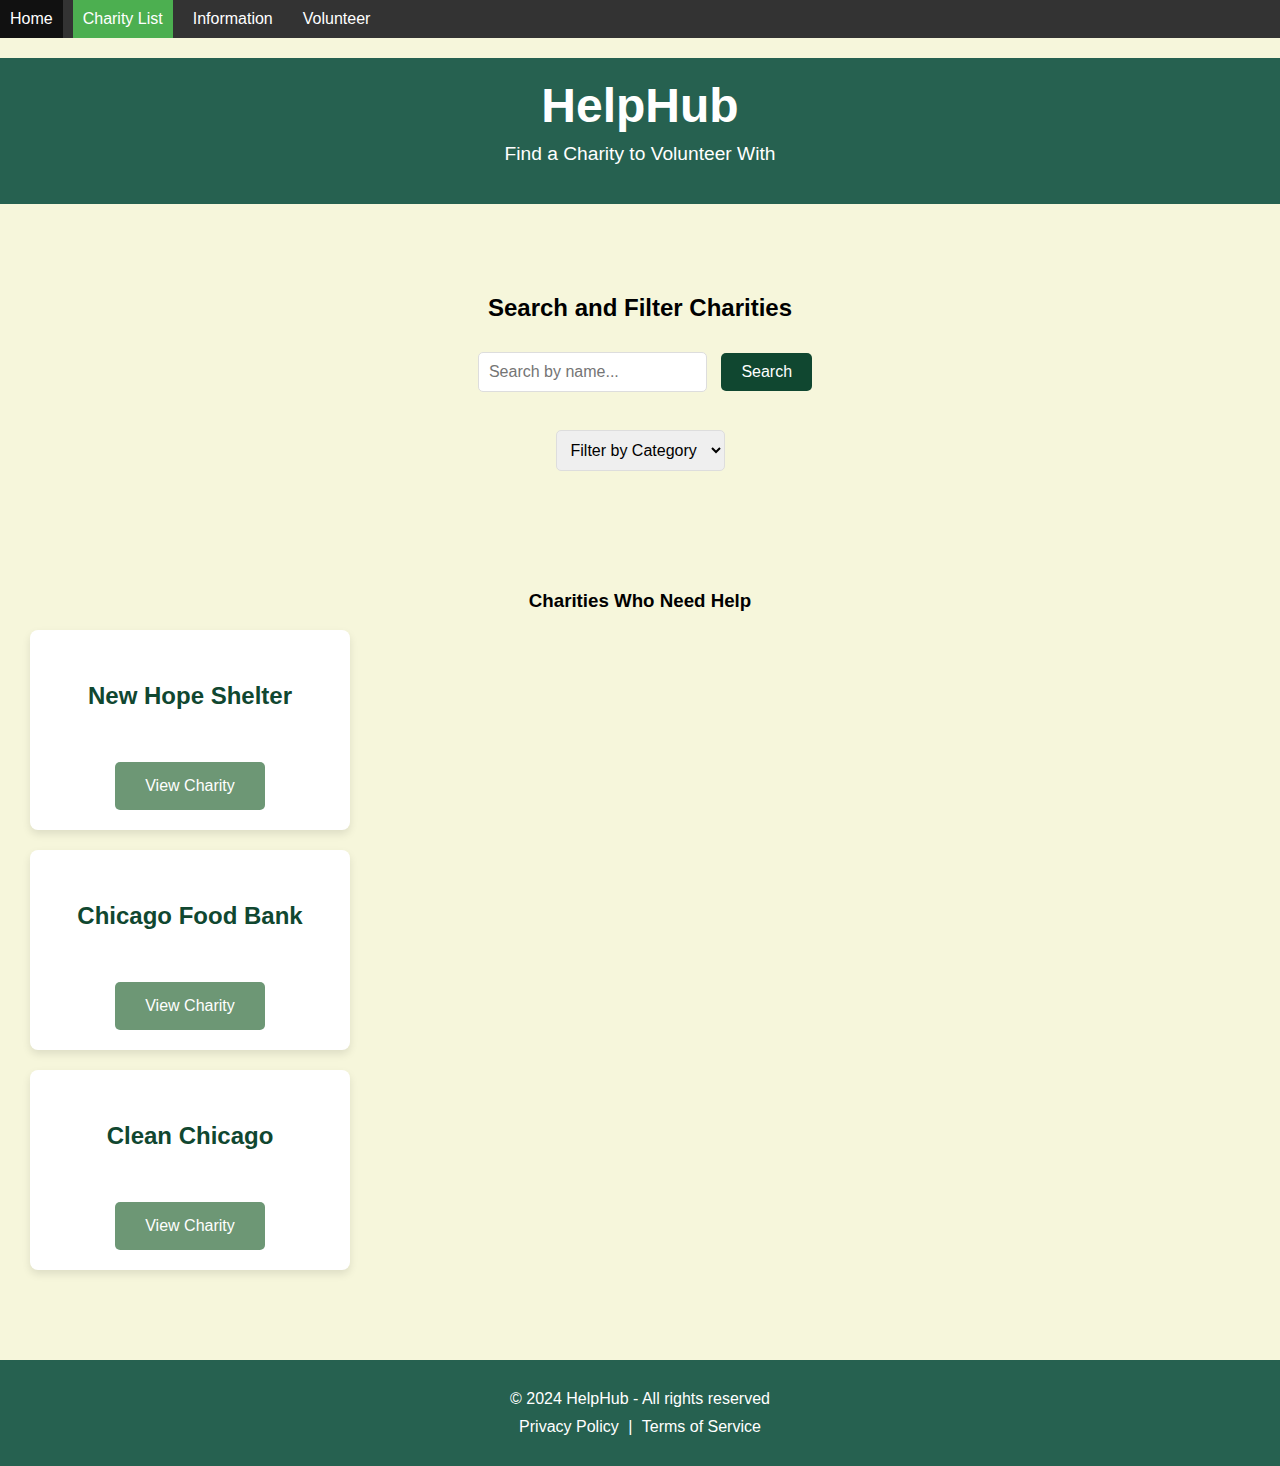
<file: charities.html>
<!DOCTYPE html>
<html lang="en">
<head>
    <meta charset="UTF-8">
    <meta name="viewport" content="width=device-width, initial-scale=1.0">
    <title>HelpHub - Charities List</title>
    <link rel="stylesheet" href="style.css">
      
</head>
<body>
    <ul>
        <li><a href="index.html">Home</a></li>
        <li><a class="active" href="charities.html">Charity List</a></li>
        <li><a href="charity-profile.html">Information</a></li>
        <li><a href="volunteer.html">Volunteer</a></li>
      </ul>
    <!-- Header -->
    <header>
        <h1>HelpHub</h1>
        <p>Find a Charity to Volunteer With</p>
    </header>


    <!-- Search & Filters -->
    <section>
        <h2>Search and Filter Charities</h2>
        <input type="text" placeholder="Search by name...">
        <button>Search</button>
        <br><br>
        <select>
            <option>Filter by Category</option>
            <option>Animal Shelter</option>
            <option>Food</option>
            <option>Environment</option>
        </select>
    </section>

    <!-- Charities List -->
    <section>
        <h3>Charities Who Need Help</h3>
        <div class="charity-card">
            <h4>New Hope Shelter</h4>
            <p>Houses abandoned animals who need a home.</p>
            <button class="cta-button" onclick="window.location.href='charity-profile.html'">View Charity</button>
        </div>
        <div class="charity-card">
            <h4>Chicago Food Bank</h4>
            <p>Provides meals and food to people in need.</p>
            <button class="cta-button" onclick="window.location.href='charity-profile.html'">View Charity</button>
        </div>
        <div class="charity-card">
            <h4>Clean Chicago</h4>
            <p>Organizes city-wide clean ups.</p>
            <button class="cta-button" onclick="window.location.href='charity-profile.html'">View Charity</button>
        </div>
    </section>

    <!-- Footer -->
    <footer>
        <p>&copy; 2024 HelpHub - All rights reserved</p>
        <p><a href="privacy.html" style="color: white;">Privacy Policy</a> | <a href="terms.html" style="color: white;">Terms of Service</a></p>
    </footer>
</body>
</html>
</file>
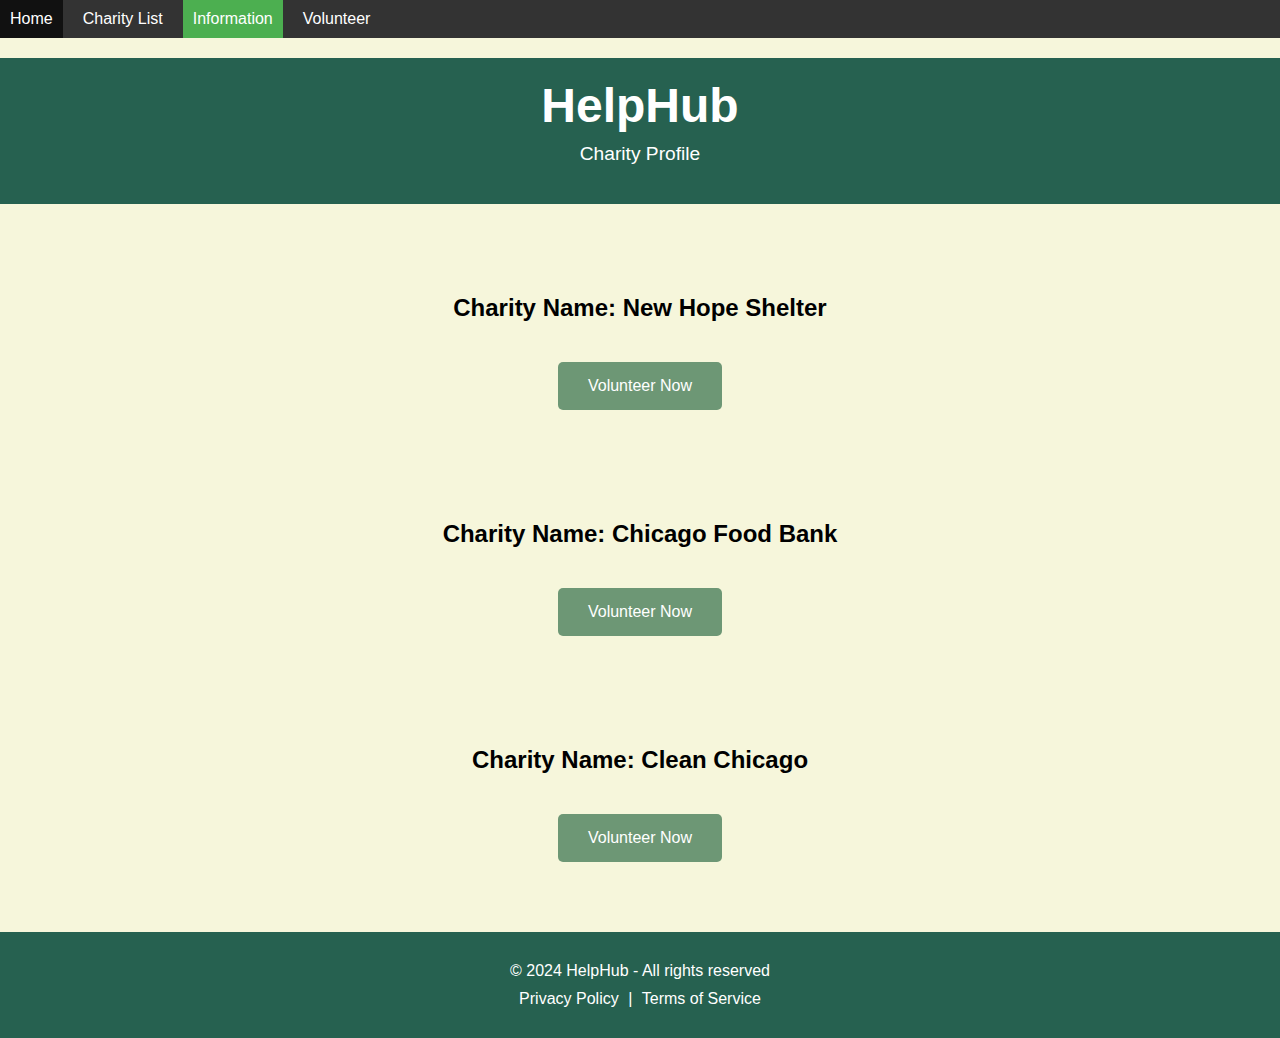
<file: charity-profile.html>
<!DOCTYPE html>
<html lang="en">
<head>
   <meta charset="UTF-8">
   <meta name="viewport" content="width=device-width, initial-scale=1.0">
   <title>HelpHub - Charity Profile</title>
   <link rel="stylesheet" href="style.css">
</head>
<body>
 <ul>
   <li><a href="index.html">Home</a></li>
   <li><a href="charities.html">Charity List</a></li>
   <li><a class="active" href="charity-profile.html">Information</a></li>
   <li><a href="volunteer.html">Volunteer</a></li>
 </ul>


 <!-- Header -->
 <header>
   <h1>HelpHub</h1>
   <p>Charity Profile</p>
 </header>


 <!-- Charity Information -->
 <section>
   <h2 id="new-hope-name">Charity Name: New Hope Shelter</h2>
   <p class="charity-description" style="display: none;">New Hope takes in dogs and cats from all places and provides them a home until they can find their forever home.</p>
   <p class="charity-location" style="display: none;">Location: Chicago, Illinois</p>
   <p class="charity-contact" style="display: none;">Contact: NewHope@gmail.com</p>
   <button class="cta-button volunteer-btn">Volunteer Now</button>
 </section>


 <section>
   <h2 id="chicago-food-bank-name">Charity Name: Chicago Food Bank</h2>
   <p class="charity-description" style="display: none;">The Chicago Food Bank provides meals multiple times a week and gives out canned food to anyone in need throughout Chicago.</p>
   <p class="charity-location" style="display: none;">Location: Chicago, Illinois</p>
   <p class="charity-contact" style="display: none;">Contact: FoodBankContact@gmail.com</p>
   <button class="cta-button volunteer-btn">Volunteer Now</button>
 </section>


 <section>
   <h2 id="clean-chicago-name">Charity Name: Clean Chicago</h2>
   <p class="charity-description" style="display: none;">Show your pride in Chicago by helping clean up local neighborhoods and parks during monthly cleanup events.</p>
   <p class="charity-location" style="display: none;">Location: Chicago, Illinois</p>
   <p class="charity-contact" style="display: none;">Contact: CleanUpChicago@volunteer.org</p>
   <button class="cta-button volunteer-btn">Volunteer Now</button>
 </section>

<!-- Hidden Volunteer Contact Form -->
<div id="volunteer-form-overlay" style="display: none;"></div>  <!-- Overlay background -->
<div id="volunteer-form" style="display: none;">
   <h3>Contact Information</h3>
   <form id="volunteer-form-content">
     <label for="name">Full Name:</label>
     <input type="text" id="name" name="name" required>
     <label for="email">Email:</label>
     <input type="email" id="email" name="email" required>
     <button type="submit">Submit</button>
   </form>
</div>

 
 <!-- Hidden Volunteer Contact Form -->
 <div id="volunteer-form" style="display: none;">
   <h3>Contact Information</h3>
   <form id="volunteer-form-content">
     <label for="name">Full Name:</label>
     <input type="text" id="name" name="name" required>
     <label for="email">Email:</label>
     <input type="email" id="email" name="email" required>
     <button type="submit">Submit</button>
   </form>
 </div>


 <!-- Footer -->
 <footer>
   <p>&copy; 2024 HelpHub - All rights reserved</p>
   <p><a href="privacy.html" style="color: white;">Privacy Policy</a> | <a href="terms.html" style="color: white;">Terms of Service</a></p>
 </footer>


 <!-- Link to JavaScript file -->
 <script src="charity-profile.js"></script>
</body>
</html>
</file>
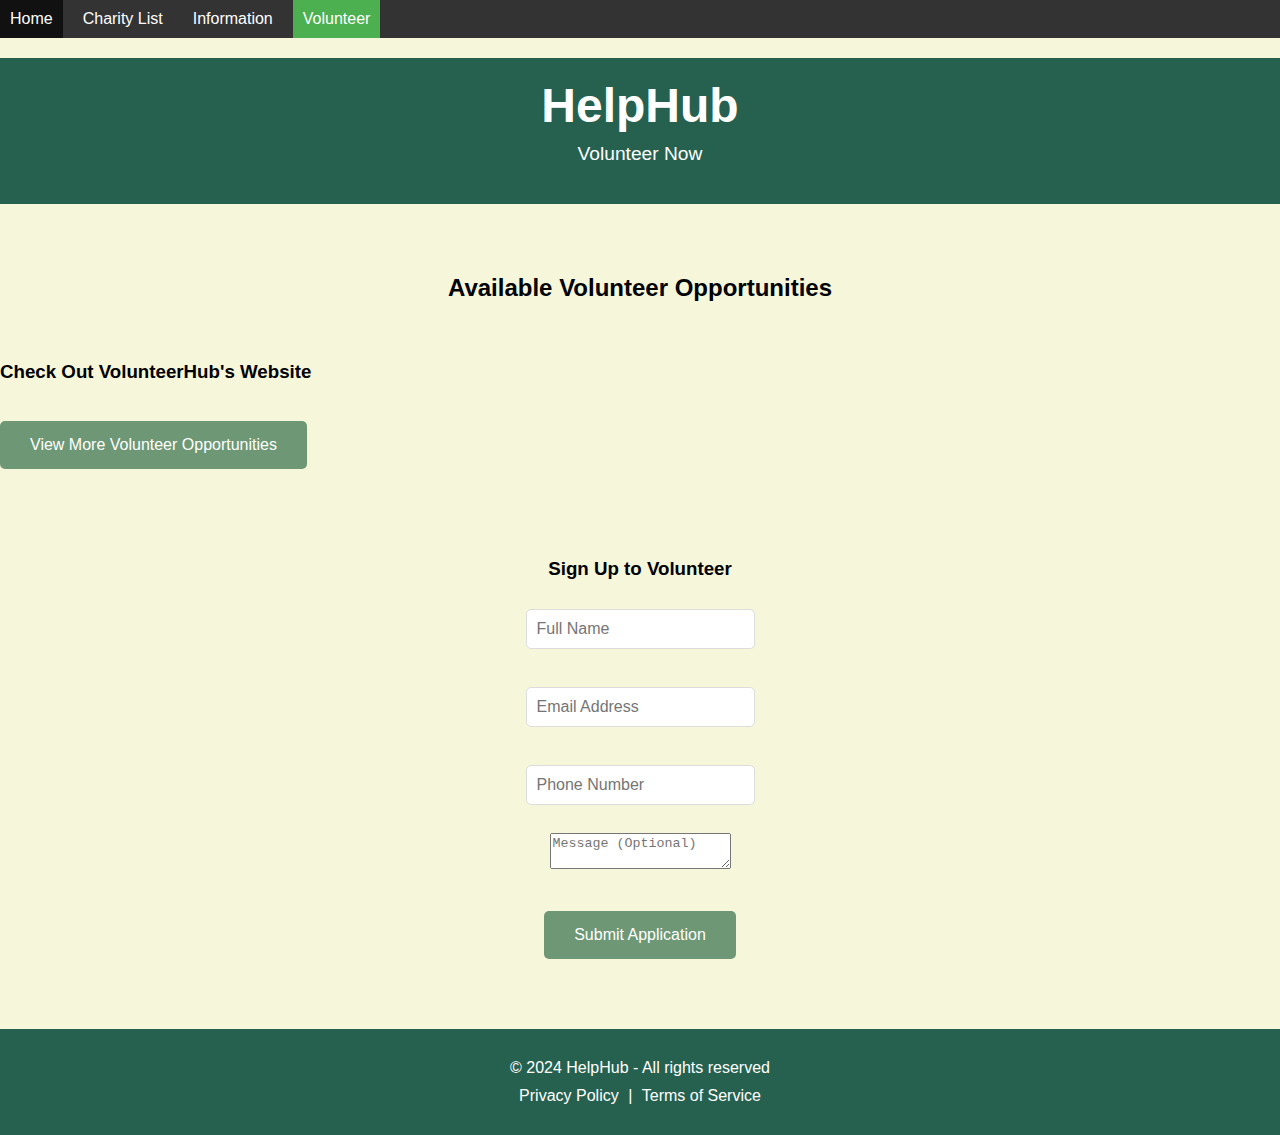
<file: volunteer.html>
<!DOCTYPE html>
<html lang="en">
<head>
    <meta charset="UTF-8">
    <meta name="viewport" content="width=device-width, initial-scale=1.0">
    <title>HelpHub - Volunteer Now </title>
    <link rel="stylesheet" href="style.css">
    
</head>
<body>
    <ul>
        <li><a href="index.html">Home</a></li>
        <li><a href="charities.html">Charity List</a></li>
        <li><a href="charity-profile.html">Information</a></li>
        <li><a class="active" href="volunteer.html">Volunteer</a></li>
      </ul>
    <!-- Header -->
    <header>
        <h1>HelpHub</h1>
        <p>Volunteer Now</p>
    </header>


 <!-- Volunteer Opportunities List -->
 <section id="volunteer-list-container">
    <h2>Available Volunteer Opportunities</h2>
    <div id="volunteer-list">
        <!-- Volunteer opportunities will be displayed here -->
    </div>
</section>
<h3>Check Out VolunteerHub's Website</h3>
<button onclick="window.location.href='https://volunteerhub.com';" class="cta-button">
    View More Volunteer Opportunities
</button>

    <!-- Volunteer Signup Form -->
    <section>
        <h3>Sign Up to Volunteer</h3>
        <div class="form-container">
            <form action="#">
                <input type="text" placeholder="Full Name" required><br><br>
                <input type="email" placeholder="Email Address" required><br><br>
                <input type="tel" placeholder="Phone Number" required><br><br>
                <textarea placeholder="Message (Optional)"></textarea><br><br>
                <button type="submit" class="cta-button">Submit Application</button>
            </form>
        </div>
    </section>



    <!-- Footer -->
    <footer>
        <p>&copy; 2024 HelpHub - All rights reserved</p>
        <p><a href="privacy.html" style="color: white;">Privacy Policy</a> | <a href="terms.html" style="color: white;">Terms of Service</a></p>
    </footer>
       <!-- Link to JavaScript file -->
       <script src="charity-profile.js"></script>


</body>
</html>
</file>
<file: style.css>
body {
    font-family: Arial, sans-serif;
    margin: 0;
    background-color: #f6f6db;
}

/* Header Section */
header {
    background-color: #104730;  
    color: white;
    padding: 80px 20px;
    text-align: center;
}

header h1 {
    font-size: 3rem;
    margin: 0;
}

header p {
    font-size: 1.2rem;
    margin-top: 10px;
}

/* Search & Filters Section */
section {
    text-align: center;
    margin-top: 50px;
    padding: 20px;
}

section input,
section select {
    padding: 10px;
    font-size: 1rem;
    margin: 10px;
    border-radius: 5px;
    border: 1px solid #ddd;
}

section button {
    padding: 10px 20px;
    background-color: #104730;
    color: white;
    border: none;
    cursor: pointer;
    border-radius: 5px;
    font-size: 1rem;
}

section button:hover {
    background-color: #006d47;  /* Green on hover */
}

/* Charities List Section */
.charity-card {
    background-color: white;
    border-radius: 8px;
    box-shadow: 0 4px 8px rgba(0, 0, 0, 0.1);
    padding: 20px;
    margin: 10px;
    width: 280px;
    text-align: center;
    transition: transform 0.3s ease;
    margin-bottom: 20px;
}

.charity-card:hover {
    transform: scale(1.05);
}

.charity-card h4 {
    color: #104730;
    font-size: 1.5rem;
}

.charity-card p {
    font-size: 1rem;
    margin: 10px 0;
    color: #555;
}

.cta-button {
    padding: 10px 20px;
    background-color: #28a745;  /* Green */
    color: white;
    border: none;
    cursor: pointer;
    font-size: 1rem;
    border-radius: 5px;
    transition: background-color 0.3s ease;
}

.cta-button:hover {
    background-color: #218838;  /* Darker Green on hover */
}

/* Footer Section */
footer {
    background-color: #007bff;  /* Blue background */
    color: white;
    padding: 20px;
    text-align: center;
    margin-top: 0;
}

footer p {
    margin: 10px 0;
}

footer a {
    color: white;
    text-decoration: none;
    padding: 0 5px;
    transition: color 0.3s ease;
}

footer a:hover {
    color: #28a745;  /* Green on hover */
}

/* Social Media Bar */
.social-media-bar {
    background-color: #f6f6db; /* Dark background for social media bar */
    padding: 20px 0;
    text-align: center;
    margin-bottom: 0; /* Add space between social media bar and footer */
}

.social-media-bar a {
    margin: 0 15px;
    font-size: 2rem;
    color: #a67b5c;
    transition: color 0.3s ease;
}

.social-media-bar a:hover {
    color: #104730;  /* Blue color on hover */
}

/* Responsive Design */
@media screen and (max-width: 768px) {
    nav .nav-links {
        flex-direction: column;
        align-items: flex-start;
        width: 100%;
    }

    nav .nav-links li {
        width: 100%;
        text-align: left;
        margin: 5px 0;
    }

    .charity-card {
        width: 80%;
        margin: 10px auto;
    }

    .social-media-bar a {
        font-size: 1.5rem;  /* Smaller icons on mobile */
        margin: 0 10px;
    }
}

ul {
    list-style-type: none;
    margin: 0;
    padding: 0;
    overflow: hidden;
    background-color: #333;
}
  
li {
    float: left;
}
  
li a {
    display: block;
    color: white;
    text-align: center;
    padding: 14px 16px;
    text-decoration: none;
}
  
li a:hover:not(.active) {
    background-color: #111;
}
  
.active {
    background-color: #04AA6D;
}
  
body { font-family: Arial, sans-serif; }
header { background: #266150; color: white; padding: 20px; text-align: center; }
nav { display: flex; justify-content: flex-end; margin-top: 10px; }
nav a { color: white; margin: 0 15px; text-decoration: none; }
section { text-align: center; margin-top: 50px; }
.cta-button { padding: 15px 30px; background-color: #6d9775; color: white; border: none; cursor: pointer; }
footer { background: #266150; color: white; padding: 20px; text-align: center; margin-top: 50px; }

header i {
    font-size: 2.5rem;  /* Adjust the icon size */
    margin-left: 10px;  /* Space between title and icon */
    color: #fff;  /* Icon color */
}

/* Volunteer form styles */
#volunteer-form {
    margin-top: 20px;
    padding: 20px;
    background-color: #f9f9f9;
    border: 1px solid #ddd;
    width: 300px;
    display: none; /* Initially hidden */
 }
 
 #volunteer-form label {
    display: block;
    margin: 5px 0;
 }
 
 #volunteer-form input {
    width: 100%;
    padding: 8px;
    margin: 5px 0;
 }
 
 #volunteer-form button {
    padding: 10px 20px;
    background-color: #4CAF50;
    color: white;
    border: none;
    cursor: pointer;
 }
 
 #volunteer-form button:hover {
    background-color: #45a049;
 }
 
 /* Show description on hover */
 h2 {
    cursor: pointer;
 }
 
 section p {
    display: none; /* Hide description initially */
    font-size: 0.9em;
    color: #555;
    margin-top: 5px;
 }
 
 /* General Styles */
 body {
    font-family: Arial, sans-serif;
 }
 
 ul {
    list-style-type: none;
    padding: 0;
    margin: 0;
    background-color: #333;
 }
 
 ul li {
    display: inline;
    margin-right: 10px;
 }
 
 ul li a {
    color: white;
    text-decoration: none;
    padding: 10px;
 }
 
 ul li a.active {
    background-color: #4CAF50;
 }
 
 header {
    text-align: center;
    margin: 20px 0;
 }
 
 h1 {
    font-size: 36px;
 }
 
 .cta-button {
    background-color: #4CAF50;
    color: white;
    padding: 10px 20px;
    border: none;
    cursor: pointer;
    font-size: 16px;
 }
 
 .cta-button:hover {
    background-color: #45a049;
 }
 
 /* Centered Volunteer Form */
 #volunteer-form {
    position: fixed;
    top: 50%;
    left: 50%;
    transform: translate(-50%, -50%);
    background-color: #f9f9f9;
    padding: 20px;
    border: 1px solid #ddd;
    width: 300px;
    display: none; /* Initially hidden */
    z-index: 1000;
    box-shadow: 0 4px 8px rgba(0, 0, 0, 0.1);
 }
 
 #volunteer-form-overlay {
    position: fixed;
    top: 0;
    left: 0;
    width: 100%;
    height: 100%;
    background: rgba(0, 0, 0, 0.5);
    z-index: 999;
    display: none; /* Initially hidden */
 }
 
 /* Form Styles */
 #volunteer-form label {
    display: block;
    margin: 10px 0 5px;
 }
 
 #volunteer-form input {
    width: 100%;
    padding: 8px;
    margin-bottom: 15px;
    border: 1px solid #ddd;
    border-radius: 4px;
 }
 
 #volunteer-form button {
    width: 100%;
    padding: 10px;
    background-color: #4CAF50;
    color: white;
    border: none;
    cursor: pointer;
    border-radius: 4px;
 }
 
 #volunteer-form button:hover {
    background-color: #45a049;
 }
 
 /* Charity Description */
 section p.charity-description {
    display: none;
 }
 
 section p.charity-location,
 section p.charity-contact {
    display: none;
 }
 
 /* Charity Hover Effects */
 section h2:hover + .charity-description,
 section h2:hover + .charity-description + .charity-location,
 section h2:hover + .charity-description + .charity-location + .charity-contact {
    display: block;
 }
 
 section h2 {
    cursor: pointer;
 }
 
 /* Overlay Styles */
#volunteer-form-overlay {
    position: fixed;
    top: 0;
    left: 0;
    width: 100%;
    height: 100%;
    background: rgba(0, 0, 0, 0.5);  /* Semi-transparent black */
    z-index: 999; /* Make sure it's above other elements */
    display: none; /* Initially hidden */
}

#volunteer-form {
    position: fixed;
    top: 50%;
    left: 50%;
    transform: translate(-50%, -50%);
    background-color: #f9f9f9;
    padding: 20px;
    border: 1px solid #ddd;
    width: 300px;
    display: none; /* Initially hidden */
    z-index: 1000;
    box-shadow: 0 4px 8px rgba(0, 0, 0, 0.1);
    border-radius: 8px;
}

 /* Centering the button */
#volunteer-list-container {
    text-align: center;
    margin-top: 30px;
}

.cta-button {
    padding: 15px 30px;
    background-color: #6d9775;  /* Green */
    color: white;
    border: none;
    cursor: pointer;
    font-size: 1rem;
    border-radius: 5px;
    transition: background-color 0.3s ease;
    display: inline-block;  /* Make the button inline so it can be centered */
    margin-top: 20px;
}

/* Hover effect */
.cta-button:hover {
    background-color: #218838;  /* Darker Green on hover */
}

/* Add additional padding and margin */
#volunteer-list-container h3 {
    font-size: 1.5rem;
    margin-bottom: 20px;
}
</file>
